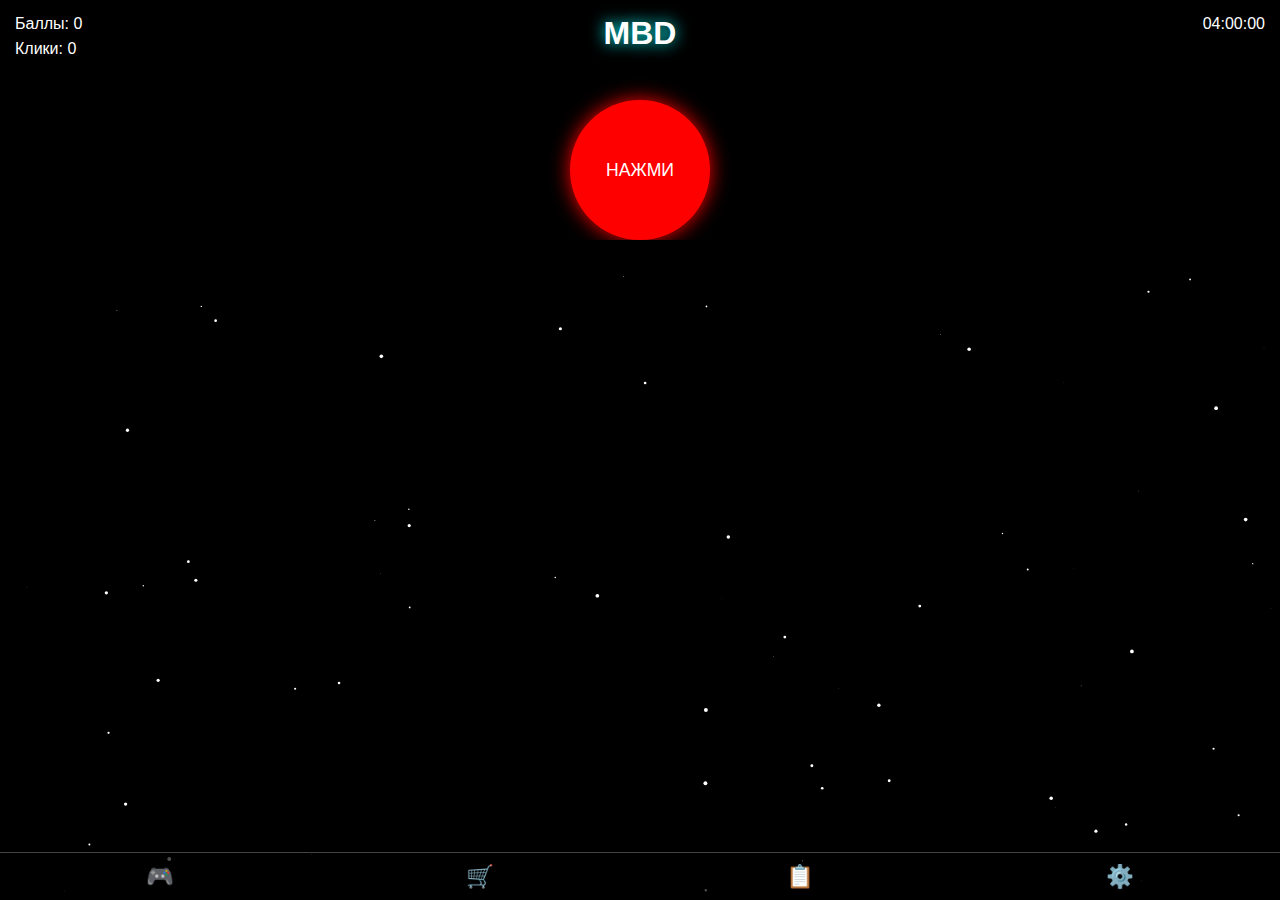
<file: 2.html>
<!DOCTYPE html>
<html lang="ru">
<head>
  <meta charset="UTF-8">
  <title>MBD Clicker</title>
  <meta name="viewport" content="width=device-width, initial-scale=1.0">
  <style>
    html, body {
      margin: 0;
      padding: 0;
      font-family: 'Segoe UI', Tahoma, Geneva, Verdana, sans-serif;
      background: black;
      color: white;
      overflow: hidden;
    }

    body::before {
      content: "";
      position: fixed;
      top: 0;
      left: 0;
      width: 100%;
      height: 100%;
      background: url('https://i.imgur.com/8KHKhxJ.jpeg') no-repeat center center / cover;
      z-index: -2;
    }

    canvas {
      position: fixed;
      top: 0;
      left: 0;
      width: 100%;
      height: 100%;
      z-index: -1;
    }

    #header {
      position: absolute;
      top: 15px;
      width: 100%;
      text-align: center;
      font-size: 2em;
      font-weight: bold;
      color: white;
      text-shadow: 0 0 15px cyan;
    }

    #points, #clicks {
      position: absolute;
      top: 15px;
      left: 15px;
      font-size: 1em;
    }

    #clicks {
      top: 40px;
    }

    #timer {
      position: absolute;
      top: 15px;
      right: 15px;
      font-size: 1em;
    }

    #mainPage, #shopPage, #questsPage, #settingsPage {
      display: none;
      padding-top: 100px;
      text-align: center;
    }

    #mainPage.active,
    #shopPage.active,
    #questsPage.active,
    #settingsPage.active {
      display: block;
    }

    #clickBtn {
      width: 140px;
      height: 140px;
      border-radius: 50%;
      background: red;
      color: white;
      font-size: 1.1em;
      border: none;
      box-shadow: 0 0 20px red;
      cursor: pointer;
    }

    .tabs {
      position: fixed;
      bottom: 0;
      width: 100%;
      display: flex;
      justify-content: space-around;
      background: rgba(0, 0, 0, 0.7);
      border-top: 1px solid #444;
    }

    .tab {
      flex: 1;
      padding: 10px;
      text-align: center;
      font-size: 1.4em;
      cursor: pointer;
      color: white;
    }

    .lang-select {
      margin-top: 20px;
    }

    .lang-btn {
      margin: 5px;
      padding: 5px 10px;
      border: none;
      border-radius: 8px;
      font-size: 1.2em;
      cursor: pointer;
      background: #333;
      color: white;
    }

    .social {
      margin-top: 20px;
      font-size: 1.5em;
    }

    .social a {
      margin: 0 10px;
      color: white;
      text-decoration: none;
    }

    .author {
      margin-top: 10px;
      font-size: 0.9em;
      color: #ccc;
    }
  </style>
</head>
<body>
<canvas id="stars"></canvas>
<div id="header">MBD</div>
<div id="points"><span data-i18n="points">Баллы</span>: <span id="pointCount">0</span></div>
<div id="clicks"><span data-i18n="clicks">Клики</span>: <span id="clickCount">0</span></div>
<div id="timer">04:00:00</div>

<div id="mainPage" class="active">
  <button id="clickBtn" data-i18n="click">НАЖМИ</button>
</div>

<div id="shopPage">
  <h2>🛒 Магазин</h2>
  <p>Скоро...</p>
</div>

<div id="questsPage">
  <h2>📋 Задания</h2>
  <p>Скоро...</p>
</div>

<div id="settingsPage">
  <h2 data-i18n="settings">⚙️ Настройки</h2>
  <div class="lang-select">
    <button class="lang-btn" onclick="setLanguage('ru')">🇷🇺</button>
    <button class="lang-btn" onclick="setLanguage('en')">🇬🇧</button>
    <button class="lang-btn" onclick="setLanguage('tm')">🇹🇲</button>
    <button class="lang-btn" onclick="setLanguage('tr')">🇹🇷</button>
  </div>
  <div class="social">
    <a href="https://t.me/mbd_telegram" target="_blank">📱 Telegram</a>
    <a href="https://instagram.com/mbd_coin" target="_blank">📸 Instagram</a>
  </div>
  <div class="author">Этот бот создал: @Salyh_servers</div>
</div>

<div class="tabs">
  <div class="tab" onclick="showPage('mainPage')">🎮</div>
  <div class="tab" onclick="showPage('shopPage')">🛒</div>
  <div class="tab" onclick="showPage('questsPage')">📋</div>
  <div class="tab" onclick="showPage('settingsPage')">⚙️</div>
</div>

<script>
  const translations = {
    ru: { points: 'Баллы', clicks: 'Клики', click: 'НАЖМИ', settings: '⚙️ Настройки' },
    en: { points: 'Points', clicks: 'Clicks', click: 'CLICK', settings: '⚙️ Settings' },
    tm: { points: 'Bally', clicks: 'Çykma', click: 'BASYŇ', settings: '⚙️ Sazlamalar' },
    tr: { points: 'Puan', clicks: 'Tıklama', click: 'TIKLA', settings: '⚙️ Ayarlar' }
  };

  function setLanguage(lang) {
    localStorage.setItem('lang', lang);
    document.querySelectorAll('[data-i18n]').forEach(el => {
      const key = el.getAttribute('data-i18n');
      el.textContent = translations[lang][key] || el.textContent;
    });
  }

  const savedLang = localStorage.getItem('lang') || 'ru';
  setLanguage(savedLang);

  let clicks = +localStorage.getItem('clicks') || 0;
  let points = +localStorage.getItem('points') || 0;
  let endTime = +localStorage.getItem('endTime') || (Date.now() + 4 * 60 * 60 * 1000);

  const clickBtn = document.getElementById('clickBtn');
  const clickCount = document.getElementById('clickCount');
  const pointCount = document.getElementById('pointCount');
  const timer = document.getElementById('timer');

  clickBtn.addEventListener('click', () => {
    if (Date.now() < endTime) {
      clicks++;
      if (clicks % 70 === 0) points++;
      localStorage.setItem('clicks', clicks);
      localStorage.setItem('points', points);
      updateUI();
    }
  });

  function updateUI() {
    clickCount.textContent = clicks;
    pointCount.textContent = points;
  }

  function updateTimer() {
    const t = endTime - Date.now();
    if (t <= 0) {
      timer.textContent = '00:00:00';
    } else {
      const h = String(Math.floor(t / 3600000)).padStart(2, '0');
      const m = String(Math.floor((t % 3600000) / 60000)).padStart(2, '0');
      const s = String(Math.floor((t % 60000) / 1000)).padStart(2, '0');
      timer.textContent = `${h}:${m}:${s}`;
    }
  }

  function showPage(id) {
    document.querySelectorAll('#mainPage, #shopPage, #questsPage, #settingsPage')
      .forEach(p => p.classList.remove('active'));
    document.getElementById(id).classList.add('active');
  }

  setInterval(updateTimer, 1000);
  updateUI();
  updateTimer();

  // Анимация звёзд
  const canvas = document.getElementById('stars');
  const ctx = canvas.getContext('2d');
  canvas.width = window.innerWidth;
  canvas.height = window.innerHeight;

  const stars = Array.from({ length: 100 }, () => ({
    x: Math.random() * canvas.width,
    y: Math.random() * canvas.height,
    r: Math.random() * 2,
    speed: Math.random() * 0.5 + 0.2
  }));

  function drawStars() {
    ctx.clearRect(0, 0, canvas.width, canvas.height);
    ctx.fillStyle = 'white';
    for (let s of stars) {
      ctx.beginPath();
      ctx.arc(s.x, s.y, s.r, 0, Math.PI * 2);
      ctx.fill();
      s.y += s.speed;
      if (s.y > canvas.height) {
        s.y = 0;
        s.x = Math.random() * canvas.width;
      }
    }
    requestAnimationFrame(drawStars);
  }
  drawStars();
</script>
</body>
</html>
</file>
